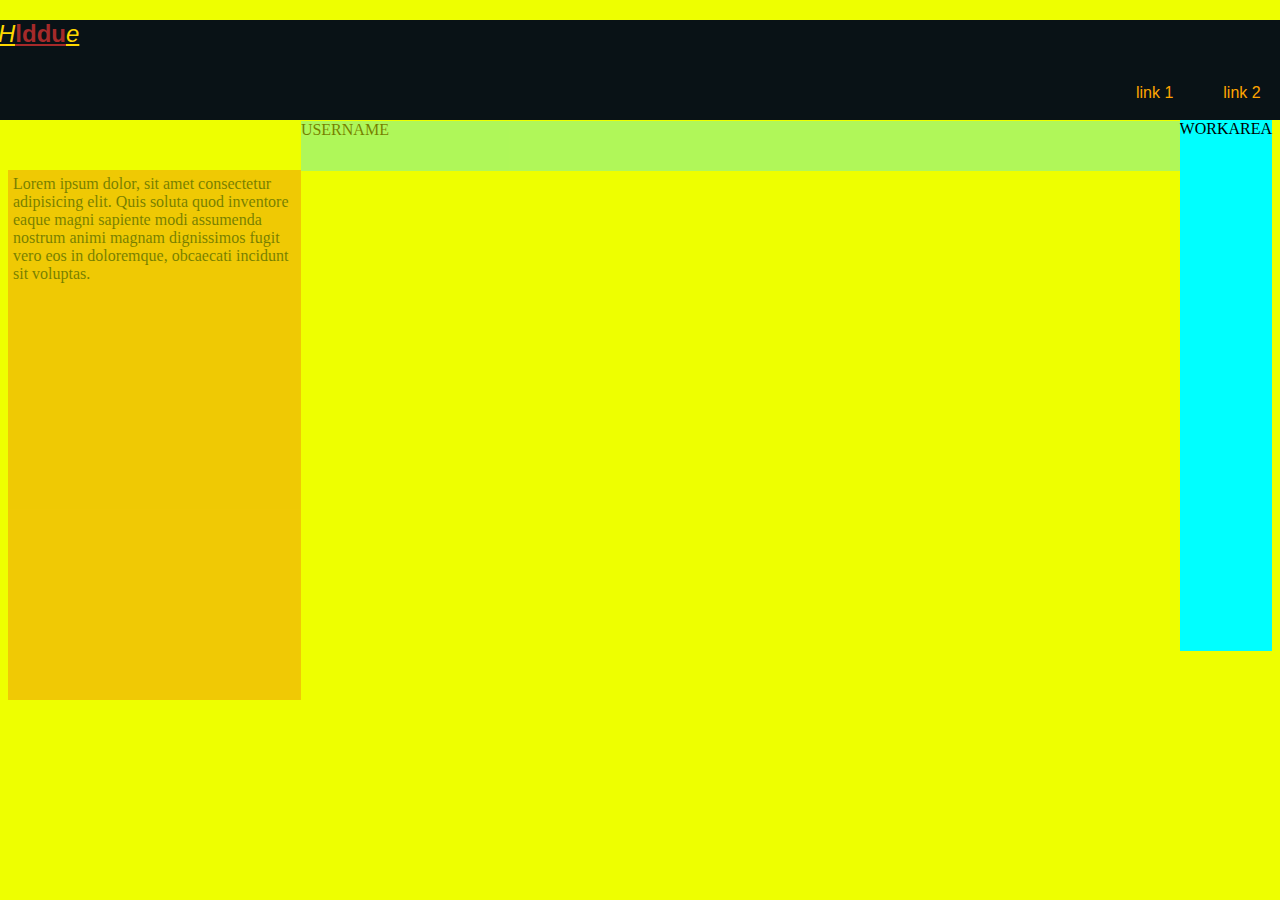
<file: templates/chatrrom.html>
<!DOCTYPE html>
<html lang="en">
<head>
    
    <title>CHAT ROOM</title>
    <link  rel="stylesheet" href="/static/New folder/chatroom.css">
</head>
<body>
  
    <nav>
        <header><h2 id="h2"><span id="span"><ins>H</ins></span><ins><bdo dir="rtl">uddl</bdo></ins><span id="span"><ins>e</ins></span></h2></header>
     <div class="cont"><p>link 1</p><p>link 2</p><p>link 3</p></div>
    </nav>
    
    
    <div class="container">
        <div class="column"id="side">
            <div id="chats">
            Lorem ipsum dolor, sit amet consectetur adipisicing elit. Quis soluta quod inventore eaque magni sapiente modi assumenda nostrum animi magnam dignissimos fugit vero eos in doloremque, obcaecati incidunt sit voluptas.
        </div ></div>
        <div class="column"id="middle" >USERNAME</div>
            
        <div id="workarea">
           WORKAREA
        </div>
    </div>

</body>
</html>
</file>
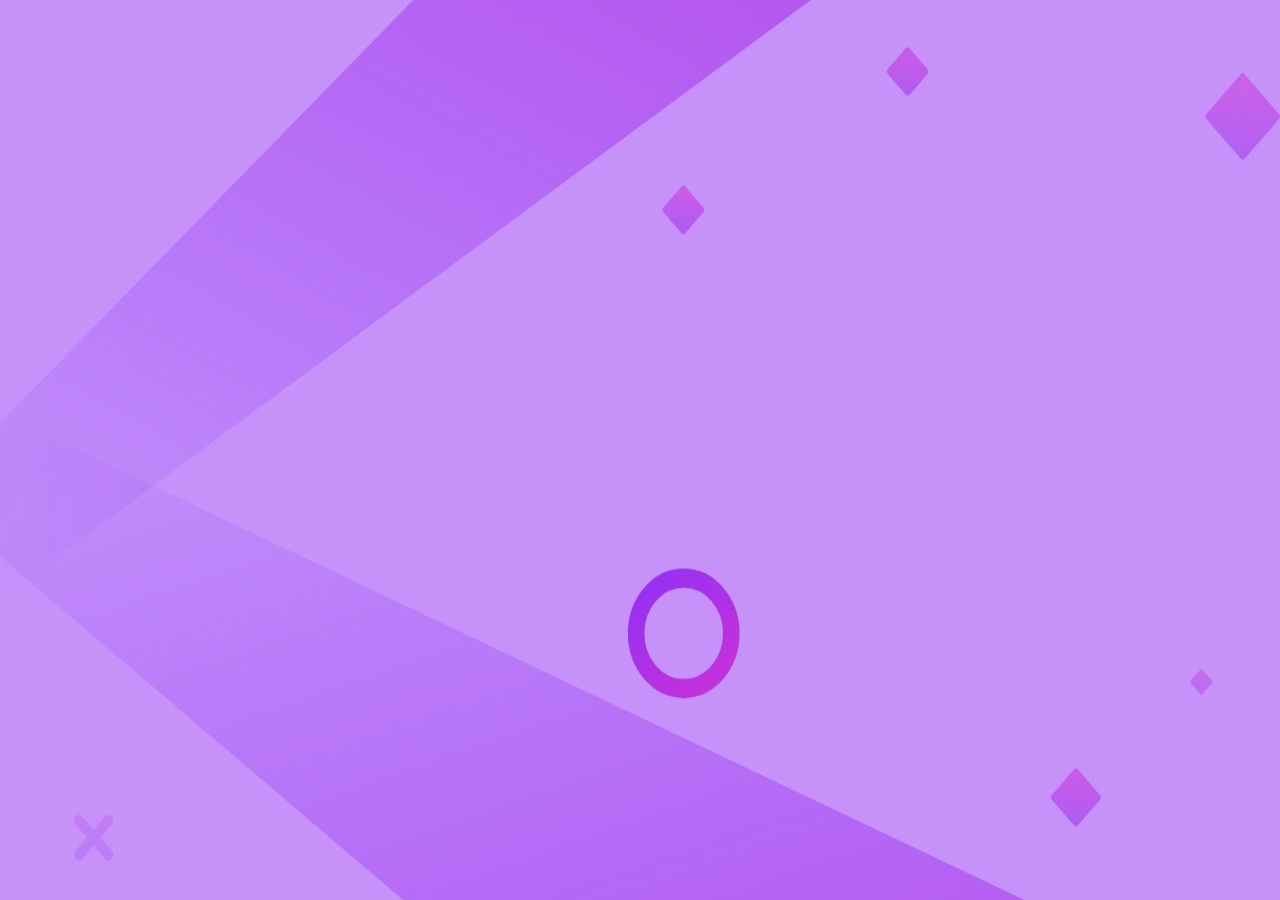
<file: templates/huddlehotline.html>
<!DOCTYPE html>
<html lang="en">
<head>
    <link href="https://cdn.jsdelivr.net/npm/bootstrap@5.0.2/dist/css/bootstrap.min.css" rel="stylesheet" integrity="sha384-EVSTQN3/azprG1Anm3QDgpJLIm9Nao0Yz1ztcQTwFspd3yD65VohhpuuCOmLASjC" crossorigin="anonymous">
    <link rel="stylesheet" href="/static/New folder/huddleims.css">
    <link rel="stylesheet" href="https://cdnjs.cloudflare.com/ajax/libs/font-awesome/6.0.0-beta3/css/all.min.css"integrity="sha512-Fo3rlrZj/k7ujTnHg4CGR2D7kSs0v4LLanw2qksYuRlEzO+tcaEPQogQ0KaoGN26/zrn20ImR1DfuLWnOo7aBA==" crossorigin="anonymous" referrerpolicy="no-referrer"/>
    <title>Huddle Hotline</title>
</head>
<body>
   
    <!-- Optional JavaScript; choose one of the two! -->

    <!-- Option 1: Bootstrap Bundle with Popper -->
    <script src="https://cdn.jsdelivr.net/npm/bootstrap@5.0.2/dist/js/bootstrap.bundle.min.js" integrity="sha384-MrcW6ZMFYlzcLA8Nl+NtUVF0sA7MsXsP1UyJoMp4YLEuNSfAP+JcXn/tWtIaxVXM" crossorigin="anonymous"></script>

    <!-- Option 2: Separate Popper and Bootstrap JS -->
    <!--
    <script src="https://cdn.jsdelivr.net/npm/@popperjs/core@2.9.2/dist/umd/popper.min.js" integrity="sha384-IQsoLXl5PILFhosVNubq5LC7Qb9DXgDA9i+tQ8Zj3iwWAwPtgFTxbJ8NT4GN1R8p" crossorigin="anonymous"></script>
    <script src="https://cdn.jsdelivr.net/npm/bootstrap@5.0.2/dist/js/bootstrap.min.js" integrity="sha384-cVKIPhGWiC2Al4u+LWgxfKTRIcfu0JTxR+EQDz/bgldoEyl4H0zUF0QKbrJ0EcQF" crossorigin="anonymous"></script>
    -->
</body>
</html>
</file>
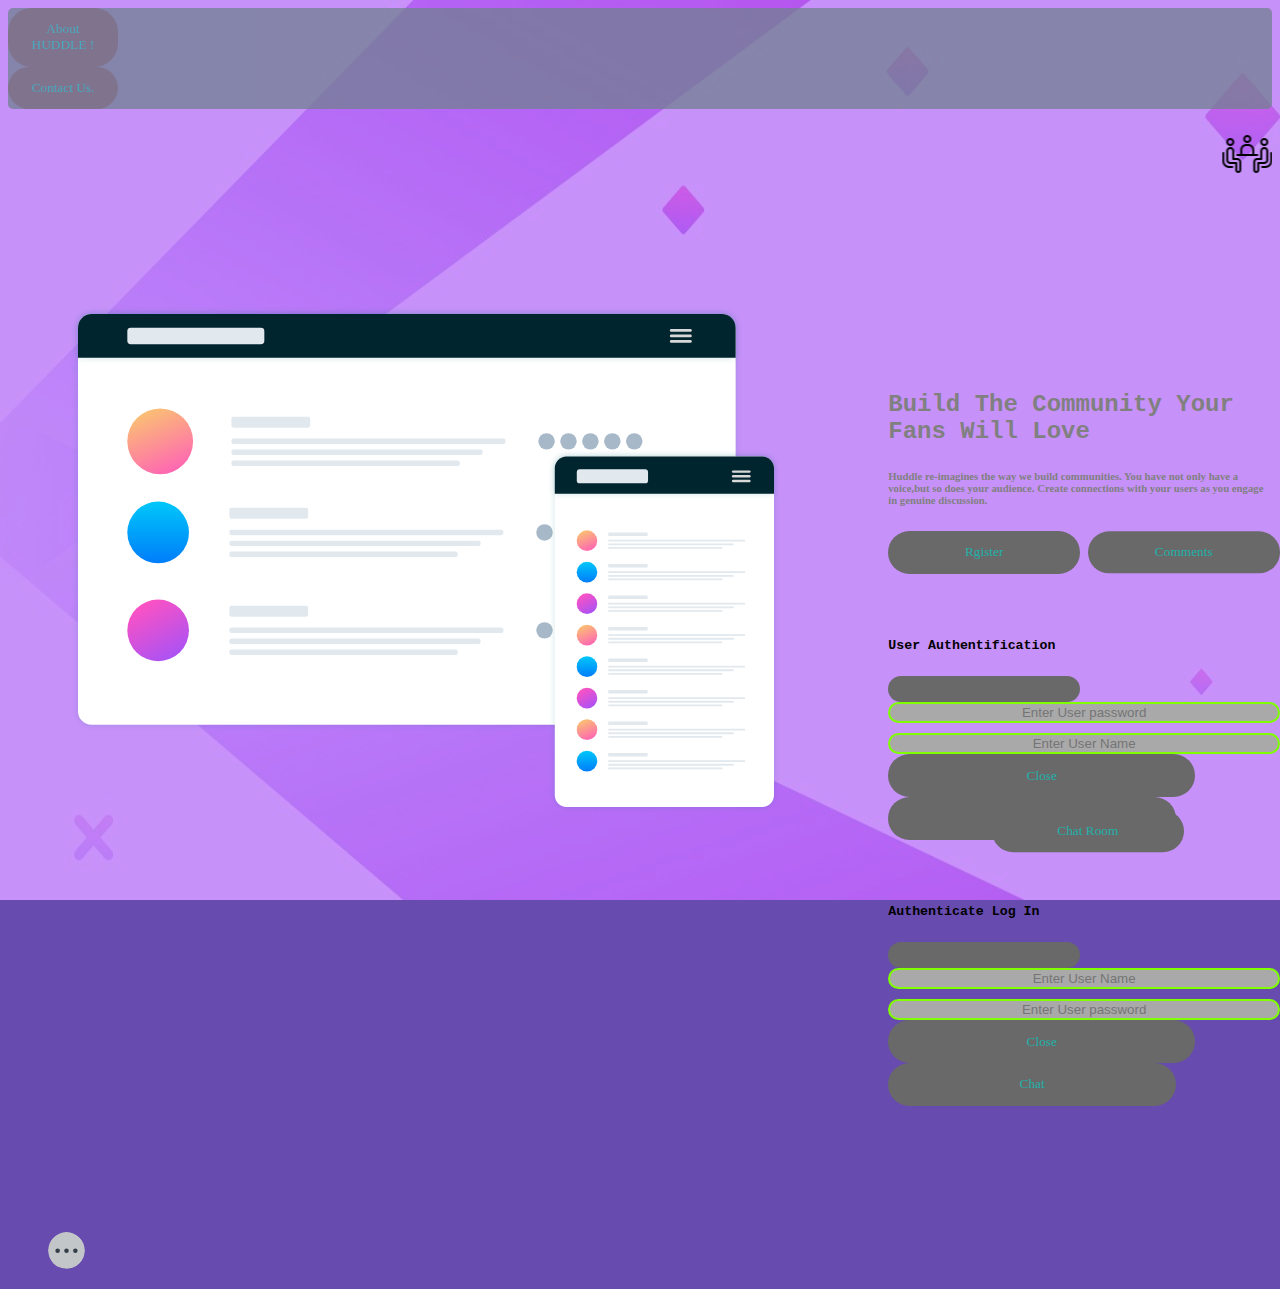
<file: templates/huddleims.html>
<!DOCTYPE html>
<html lang="en">
<head>
    <link rel="icon" type="image/x-icon" href="/static/volodymyr-hryshchenko-V5vqWC9gyEU-unsplash.jpg">
    <title>Vicci Huddle</title>
    <link href="https://cdn.jsdelivr.net/npm/bootstrap@5.0.2/dist/css/bootstrap.min.css" rel="stylesheet" integrity="sha384-EVSTQN3/azprG1Anm3QDgpJLIm9Nao0Yz1ztcQTwFspd3yD65VohhpuuCOmLASjC" crossorigin="anonymous">
    <link rel="stylesheet" href="/static/New folder/huddleims.css">
    <link rel="stylesheet" href="https://cdnjs.cloudflare.com/ajax/libs/font-awesome/6.0.0-beta3/css/all.min.css"integrity="sha512-Fo3rlrZj/k7ujTnHg4CGR2D7kSs0v4LLanw2qksYuRlEzO+tcaEPQogQ0KaoGN26/zrn20ImR1DfuLWnOo7aBA==" crossorigin="anonymous" referrerpolicy="no-referrer"/>
</head>
<body>

    <nav class="topnav">
        <div class="nav nav-tabs" id="nav-tab" role="tablist">
          <button class="nav-link" id="nav-profile-tab" data-bs-toggle="tab" data-bs-target="#nav-profile" type="button" role="tab" aria-controls="nav-profile" aria-selected="false">About HUDDLE !</button>
          <button class="nav-link" id="nav-contact-tab" data-bs-toggle="tab" data-bs-target="#nav-contact" type="button" role="tab" aria-controls="nav-contact" aria-selected="false">Contact Us.</button>
        </div>
      </nav>
      <!-- <div class="tab-content" id="nav-tabContent">
        <div class="tab-pane fade show active" id="nav-home" role="tabpanel" aria-labelledby="nav-home-tab">...</div>
        <div class="tab-pane fade" id="nav-profile" role="tabpanel" aria-labelledby="nav-profile-tab">...</div>
        <div class="tab-pane fade" id="nav-contact" role="tabpanel" aria-labelledby="nav-contact-tab">...</div>
      </div>
    -->
        <header><h2 id="h2"><marquee behavior="slide" ><i><img src="/static/icons8-meeting-room-50.png"></i>
          <span id="span"><ins>H</ins></span><ins><bdo dir="rtl">uddl</bdo></ins><span id="span"><ins>e</ins></span></marquee></h2></header>
      
    <div class="container">
        <div class="left">
        <img src="/static/illustration-mockups.svg"> 
        </div>
        
        <div class="right" >
            <h2><p>Build The Community Your Fans Will Love</p></h2>
            <h6><p id="p1">Huddle re-imagines the way we build communities. You have not only have a voice,but so does your audience. Create connections with your users as you engage in genuine discussion.</p></h6>
            <div id="buttons">
                <form action="register">
                <button type="submit">Rgister</button>
                </form>
                <form action="comments" >
                    <button type="button" id="btn"  data-bs-toggle="modal" data-bs-target="#comentsModal">
                        Comments
                      </button>
                    <div class="modal fade" id="comentsModal" tabindex="-1" aria-labelledby="exampleModalLabel" aria-hidden="true">
                        <div class="modal-dialog">
                          <div class="modal-content">
                            <div class="modal-header">
                              <h5 class="modal-title" id="exampleModalLabel">User Authentification</h5>
                              <button type="button" class="btn-close" data-bs-dismiss="modal" aria-label="Close"></button>
                            </div>
                            <div class="modal-body">
                              <input style="text-align: center; width: 100%; color: blueviolet;background-color: darkgrey; border: chartreuse 2px solid;border-radius: 20px;" type="password" placeholder="Enter User password">
                              <input style="margin-top: 10px; text-align: center; width: 100%; color: blueviolet;background-color: darkgrey; border: chartreuse 2px solid;border-radius: 20px;" type="text" placeholder="Enter User Name">                          
                            </div>
                            <div class="modal-footer" style="justify-content: center;">
                              <button type="button" style="width: 80%;"  class="btn btn-danger" data-bs-dismiss="modal">Close</button>
                              <button type="button" style="width: 75%;" class="btn btn-dark">Verify</button>
                            </div>
                          </div>
                        </div>
                      </div>
                    <!-- <button id="btn" type="submit">Log In</button> -->
                    
                </form>
                <form >
                  <button type="button" id="btn1"  data-bs-toggle="modal" data-bs-target="#exampleModal1">
                   Chat Room
                  </button>
                <div class="modal fade1" id="exampleModal1" tabindex="-1" aria-labelledby="exampleModalLabel1" aria-hidden="true">
                    <div class="modal-dialog">
                      <div class="modal-content">
                        <div class="modal-header">
                          <h5 class="modal-title"  id="exampleModalLabel1">Authenticate Log In</h5>
                          <button type="button" class="btn-close" data-bs-dismiss="modal" aria-label="Close"></button>
                        </div>
                        <form action="/log_in" style="text-align: left;padding: 40px;" method="post" class="pop">
                        <div class="modal-body">

                          <input name="user_name" style="text-align: center;  width: 100%; color: blueviolet;background-color: darkgrey; border: chartreuse 2px solid;border-radius: 20px;" type="text" placeholder="Enter User Name">
                          
                          
                          <input name="password"  style="margin-top: 10px; text-align: center; width: 100%; color: blueviolet;background-color: darkgrey; border: chartreuse 2px solid;border-radius: 20px;" type="password" placeholder="Enter User password">
                        
                        </div>
                        <div class="modal-footer" style="justify-content: center;">
                          <button type="button" style="width: 80%;"  class="btn btn-danger" data-bs-dismiss="modal">Close</button>
                          <button type="submit" style="width: 75%;" class="btn btn-dark">Chat</button>
                        </div>
                        </form>
                      </div>
                    </div>
                  </div>
                    <!-- <button id="btn1"  onclick=""  type="submit">Chatroom</button> -->
                </form>
            </div>
        </div>
    </div>
        <footer>
            <ul>
                 <i class="fas fa-phone"></i>
                 <i></i><img id="whatap"  src="/static/chat-svgrepo-com.svg" alt=""></i>
            </ul>
        </footer> 
    <!-- Optional JavaScript; choose one of the two! -->

    <!-- Option 1: Bootstrap Bundle with Popper -->
    <script src="https://cdn.jsdelivr.net/npm/bootstrap@5.0.2/dist/js/bootstrap.bundle.min.js" integrity="sha384-MrcW6ZMFYlzcLA8Nl+NtUVF0sA7MsXsP1UyJoMp4YLEuNSfAP+JcXn/tWtIaxVXM" crossorigin="anonymous"></script>

    <!-- Option 2: Separate Popper and Bootstrap JS -->
    <!--
    <script src="https://cdn.jsdelivr.net/npm/@popperjs/core@2.9.2/dist/umd/popper.min.js" integrity="sha384-IQsoLXl5PILFhosVNubq5LC7Qb9DXgDA9i+tQ8Zj3iwWAwPtgFTxbJ8NT4GN1R8p" crossorigin="anonymous"></script>
    <script src="https://cdn.jsdelivr.net/npm/bootstrap@5.0.2/dist/js/bootstrap.min.js" integrity="sha384-cVKIPhGWiC2Al4u+LWgxfKTRIcfu0JTxR+EQDz/bgldoEyl4H0zUF0QKbrJ0EcQF" crossorigin="anonymous"></script>
    -->
 <!-- <address>
      <p>A Tech Vicci Product<br>
        Contact us on +254728803493<br>
        Or on rocketmail@ techvicci@rocketmail.com
    </p>
    </address> -->    
</body>
</html>
</file>
<file: static/New folder/chatroom.css>
nav{background-color: rgb(9, 18, 22);height: 100px;width: 1400px;transform: translateX(-10px);}
nav,p{color: orange;margin-right: 50px; font-family: 'Segoe UI', Tahoma, Geneva, Verdana, sans-serif;}
h2{color: brown;}
#span{color: gold;justify-content: right; font-family: sans-serif;font-style: oblique;font-weight: 100;}
.cont{display: flex;justify-content: right;}
.container{display: flex;}
.column{opacity: 50%; background-color: rgb(114, 240, 177);width: 30%;height: 50px;float: left;margin-top: 1px;}
.column#side{background-color: rgb(241, 148, 9);width: 25%;transform: translateY(49px);height: 530px;}
#middle{width: 75%;}
#workarea{background-color: aqua;}
@media screen and (max-width: 600px) {
    .column.side, .column.middle {
      width: 100%;
    }
  }  
body{background-color:  rgb(238, 255, 0);background-blend-mode: overlay;background-repeat: no-repeat;background-attachment:fixed;background-size:100% 100%;}

#chats{align-content: center;padding: 5px;}
/* #workarea{ position: relative;transform: tsranslateY(80px);margin-left: 25%; width: 75%;height: 528px; background-color: turquoise;} */
</file>
<file: static/New folder/huddleims.css>
.topnav{ color: black; align-items: center;border-radius: 5px ; align-content:center; background-color: slategrey; opacity: 75%;display: flex;justify-content:space-between;}
body{background-image: url(/static/images/IMG-20211216-WA0002.jpg);background-color: hsl(257, 40%,49%);background-blend-mode: overlay;background-repeat: no-repeat;background-attachment:fixed;background-size:100% 100%;}
button{transition: 0.5s;overflow: hidden; font-family: Georgia, 'Times New Roman', Times, serif; color: lightseagreen;border: none;background-color: dimgray; border-radius: 24px; padding: 10pt; width: 50%;}
button:hover{border: deepskyblue 2px solid;}
#btn:hover{border: deepskyblue 2px solid;}
#btn1:hover{border: deepskyblue 2px solid;}
#btn{ width: 50%;margin-left: 52%;transform: translateY(-100%);}
#btn1{margin-left: 27%;transform: translateY(-70%);}
p{color: grey;}
.container{display: flex;margin: auto;margin-top: 9%;margin-bottom: 10%;margin-left: 5%;}
.right{padding-left: 5%;font-family: 'Courier New', Courier, monospace;position: relative;margin-left: 4%; ;margin-top: 5%;}
#h2{color: dimgrey; padding-left: 10%;font-family: 'Courier New', Courier, monospace;}
#span{color: gold;font-family: sans-serif;font-style: oblique;font-weight: 100;}
#p1{font-family: 'Times New Roman', Times, serif;}
#p2{text-align: right;margin-right: 10%;}
#whatap{width:3%;height: 3%;border-radius: 100%;}

@media only screen and (max-width: 960px) {
    body{display:flex;flex-direction: column;}
    .container{transform: translateY(500px);}
}
</file>
